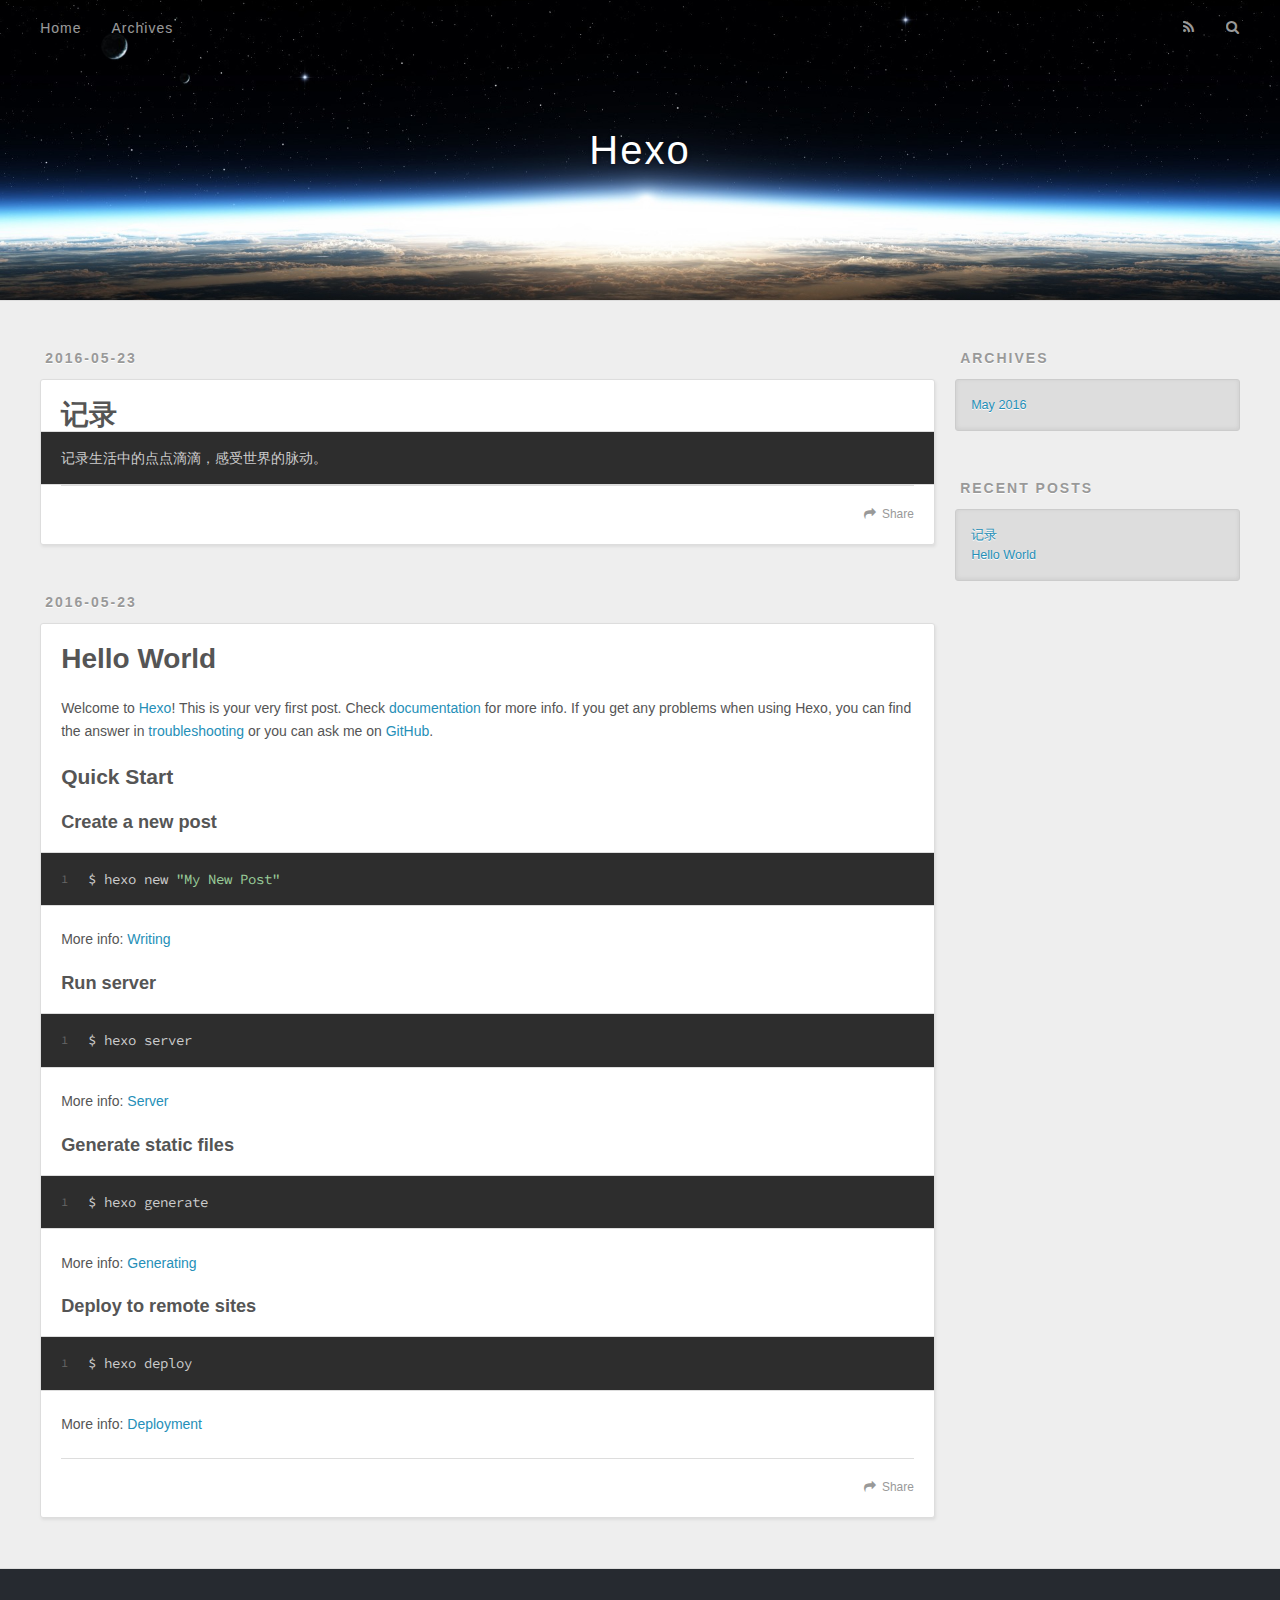
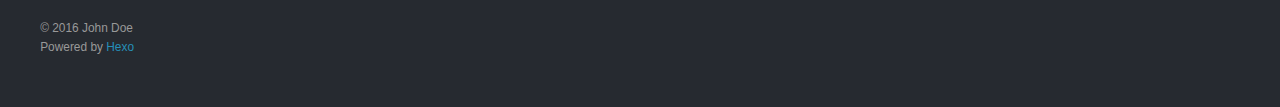
<file: index.html>
<!DOCTYPE html>
<html>
<head>
  <meta charset="utf-8">
  
  <title>Hexo</title>
  <meta name="viewport" content="width=device-width, initial-scale=1, maximum-scale=1">
  <meta name="description">
<meta property="og:type" content="website">
<meta property="og:title" content="Hexo">
<meta property="og:url" content="http://yoursite.com/index.html">
<meta property="og:site_name" content="Hexo">
<meta property="og:description">
<meta name="twitter:card" content="summary">
<meta name="twitter:title" content="Hexo">
<meta name="twitter:description">
  
    <link rel="alternate" href="/atom.xml" title="Hexo" type="application/atom+xml">
  
  
    <link rel="icon" href="/favicon.png">
  
  
    <link href="//fonts.googleapis.com/css?family=Source+Code+Pro" rel="stylesheet" type="text/css">
  
  <link rel="stylesheet" href="/css/style.css">
  

</head>

<body>
  <div id="container">
    <div id="wrap">
      <header id="header">
  <div id="banner"></div>
  <div id="header-outer" class="outer">
    <div id="header-title" class="inner">
      <h1 id="logo-wrap">
        <a href="/" id="logo">Hexo</a>
      </h1>
      
    </div>
    <div id="header-inner" class="inner">
      <nav id="main-nav">
        <a id="main-nav-toggle" class="nav-icon"></a>
        
          <a class="main-nav-link" href="/">Home</a>
        
          <a class="main-nav-link" href="/archives">Archives</a>
        
      </nav>
      <nav id="sub-nav">
        
          <a id="nav-rss-link" class="nav-icon" href="/atom.xml" title="RSS Feed"></a>
        
        <a id="nav-search-btn" class="nav-icon" title="Search"></a>
      </nav>
      <div id="search-form-wrap">
        <form action="//google.com/search" method="get" accept-charset="UTF-8" class="search-form"><input type="search" name="q" results="0" class="search-form-input" placeholder="Search"><button type="submit" class="search-form-submit">&#xF002;</button><input type="hidden" name="sitesearch" value="http://yoursite.com"></form>
      </div>
    </div>
  </div>
</header>
      <div class="outer">
        <section id="main">
  
    <article id="post-记录" class="article article-type-post" itemscope itemprop="blogPost">
  <div class="article-meta">
    <a href="/2016/05/23/记录/" class="article-date">
  <time datetime="2016-05-23T01:24:20.000Z" itemprop="datePublished">2016-05-23</time>
</a>
    
  </div>
  <div class="article-inner">
    
    
      <header class="article-header">
        
  
    <h1 itemprop="name">
      <a class="article-title" href="/2016/05/23/记录/">记录</a>
    </h1>
  

      </header>
    
    <div class="article-entry" itemprop="articleBody">
      
        <pre><code>记录生活中的点点滴滴，感受世界的脉动。
</code></pre>
      
    </div>
    <footer class="article-footer">
      <a data-url="http://yoursite.com/2016/05/23/记录/" data-id="ciojuffbs0000csf6kikl4fdh" class="article-share-link">Share</a>
      
      
    </footer>
  </div>
  
</article>


  
    <article id="post-hello-world" class="article article-type-post" itemscope itemprop="blogPost">
  <div class="article-meta">
    <a href="/2016/05/23/hello-world/" class="article-date">
  <time datetime="2016-05-23T00:25:17.356Z" itemprop="datePublished">2016-05-23</time>
</a>
    
  </div>
  <div class="article-inner">
    
    
      <header class="article-header">
        
  
    <h1 itemprop="name">
      <a class="article-title" href="/2016/05/23/hello-world/">Hello World</a>
    </h1>
  

      </header>
    
    <div class="article-entry" itemprop="articleBody">
      
        <p>Welcome to <a href="https://hexo.io/" target="_blank" rel="external">Hexo</a>! This is your very first post. Check <a href="https://hexo.io/docs/" target="_blank" rel="external">documentation</a> for more info. If you get any problems when using Hexo, you can find the answer in <a href="https://hexo.io/docs/troubleshooting.html" target="_blank" rel="external">troubleshooting</a> or you can ask me on <a href="https://github.com/hexojs/hexo/issues" target="_blank" rel="external">GitHub</a>.</p>
<h2 id="Quick-Start"><a href="#Quick-Start" class="headerlink" title="Quick Start"></a>Quick Start</h2><h3 id="Create-a-new-post"><a href="#Create-a-new-post" class="headerlink" title="Create a new post"></a>Create a new post</h3><figure class="highlight bash"><table><tr><td class="gutter"><pre><span class="line">1</span><br></pre></td><td class="code"><pre><span class="line">$ hexo new <span class="string">"My New Post"</span></span><br></pre></td></tr></table></figure>
<p>More info: <a href="https://hexo.io/docs/writing.html" target="_blank" rel="external">Writing</a></p>
<h3 id="Run-server"><a href="#Run-server" class="headerlink" title="Run server"></a>Run server</h3><figure class="highlight bash"><table><tr><td class="gutter"><pre><span class="line">1</span><br></pre></td><td class="code"><pre><span class="line">$ hexo server</span><br></pre></td></tr></table></figure>
<p>More info: <a href="https://hexo.io/docs/server.html" target="_blank" rel="external">Server</a></p>
<h3 id="Generate-static-files"><a href="#Generate-static-files" class="headerlink" title="Generate static files"></a>Generate static files</h3><figure class="highlight bash"><table><tr><td class="gutter"><pre><span class="line">1</span><br></pre></td><td class="code"><pre><span class="line">$ hexo generate</span><br></pre></td></tr></table></figure>
<p>More info: <a href="https://hexo.io/docs/generating.html" target="_blank" rel="external">Generating</a></p>
<h3 id="Deploy-to-remote-sites"><a href="#Deploy-to-remote-sites" class="headerlink" title="Deploy to remote sites"></a>Deploy to remote sites</h3><figure class="highlight bash"><table><tr><td class="gutter"><pre><span class="line">1</span><br></pre></td><td class="code"><pre><span class="line">$ hexo deploy</span><br></pre></td></tr></table></figure>
<p>More info: <a href="https://hexo.io/docs/deployment.html" target="_blank" rel="external">Deployment</a></p>

      
    </div>
    <footer class="article-footer">
      <a data-url="http://yoursite.com/2016/05/23/hello-world/" data-id="ciojuffcn0001csf6be0r0h2v" class="article-share-link">Share</a>
      
      
    </footer>
  </div>
  
</article>


  

</section>
        
          <aside id="sidebar">
  
    

  
    

  
    
  
    
  <div class="widget-wrap">
    <h3 class="widget-title">Archives</h3>
    <div class="widget">
      <ul class="archive-list"><li class="archive-list-item"><a class="archive-list-link" href="/archives/2016/05/">May 2016</a></li></ul>
    </div>
  </div>


  
    
  <div class="widget-wrap">
    <h3 class="widget-title">Recent Posts</h3>
    <div class="widget">
      <ul>
        
          <li>
            <a href="/2016/05/23/记录/">记录</a>
          </li>
        
          <li>
            <a href="/2016/05/23/hello-world/">Hello World</a>
          </li>
        
      </ul>
    </div>
  </div>

  
</aside>
        
      </div>
      <footer id="footer">
  
  <div class="outer">
    <div id="footer-info" class="inner">
      &copy; 2016 John Doe<br>
      Powered by <a href="http://hexo.io/" target="_blank">Hexo</a>
    </div>
  </div>
</footer>
    </div>
    <nav id="mobile-nav">
  
    <a href="/" class="mobile-nav-link">Home</a>
  
    <a href="/archives" class="mobile-nav-link">Archives</a>
  
</nav>
    

<script src="//ajax.googleapis.com/ajax/libs/jquery/2.0.3/jquery.min.js"></script>


  <link rel="stylesheet" href="/fancybox/jquery.fancybox.css">
  <script src="/fancybox/jquery.fancybox.pack.js"></script>


<script src="/js/script.js"></script>

  </div>
</body>
</html>
</file>
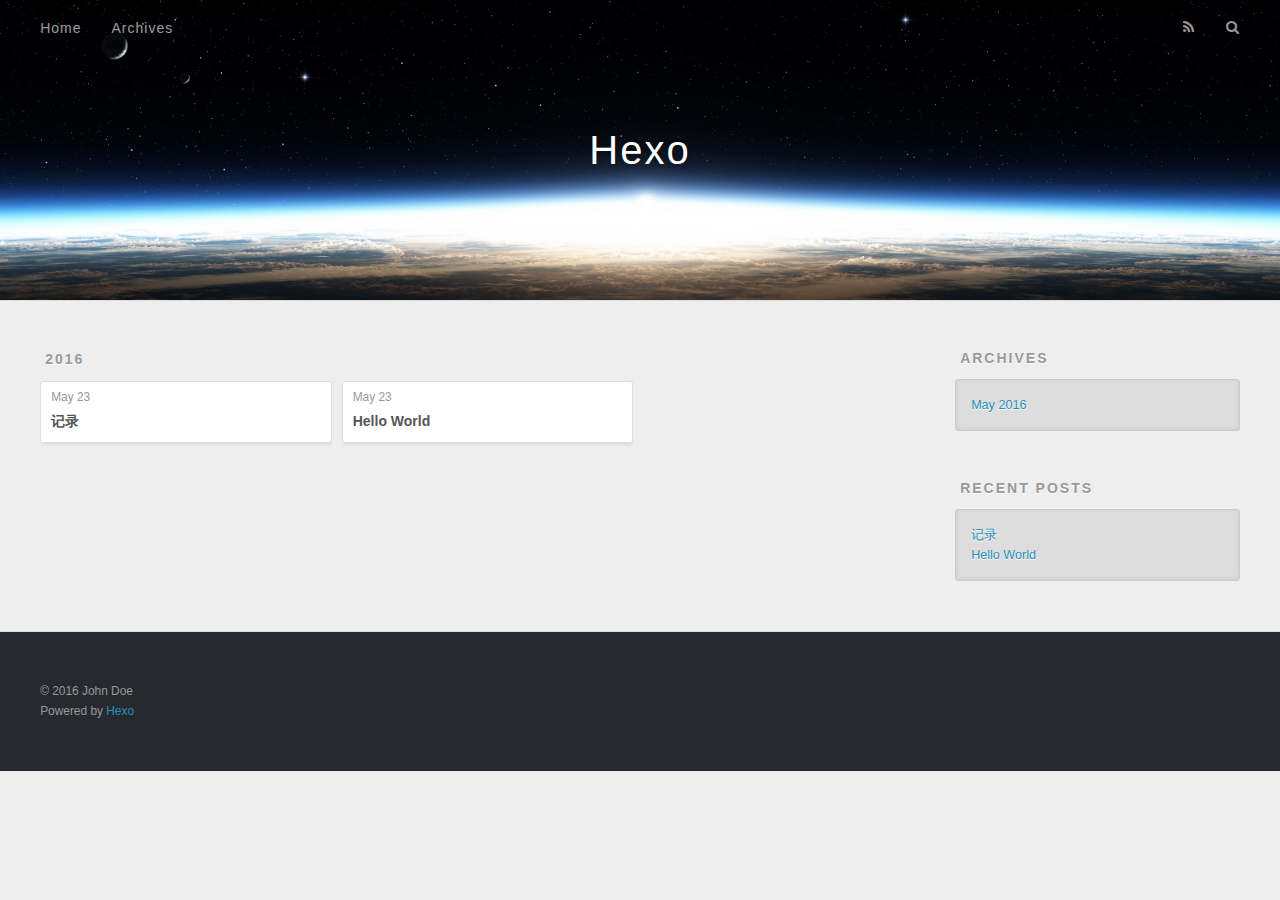
<file: archives/index.html>
<!DOCTYPE html>
<html>
<head>
  <meta charset="utf-8">
  
  <title>Archives | Hexo</title>
  <meta name="viewport" content="width=device-width, initial-scale=1, maximum-scale=1">
  <meta name="description">
<meta property="og:type" content="website">
<meta property="og:title" content="Hexo">
<meta property="og:url" content="http://yoursite.com/archives/index.html">
<meta property="og:site_name" content="Hexo">
<meta property="og:description">
<meta name="twitter:card" content="summary">
<meta name="twitter:title" content="Hexo">
<meta name="twitter:description">
  
    <link rel="alternate" href="/atom.xml" title="Hexo" type="application/atom+xml">
  
  
    <link rel="icon" href="/favicon.png">
  
  
    <link href="//fonts.googleapis.com/css?family=Source+Code+Pro" rel="stylesheet" type="text/css">
  
  <link rel="stylesheet" href="/css/style.css">
  

</head>

<body>
  <div id="container">
    <div id="wrap">
      <header id="header">
  <div id="banner"></div>
  <div id="header-outer" class="outer">
    <div id="header-title" class="inner">
      <h1 id="logo-wrap">
        <a href="/" id="logo">Hexo</a>
      </h1>
      
    </div>
    <div id="header-inner" class="inner">
      <nav id="main-nav">
        <a id="main-nav-toggle" class="nav-icon"></a>
        
          <a class="main-nav-link" href="/">Home</a>
        
          <a class="main-nav-link" href="/archives">Archives</a>
        
      </nav>
      <nav id="sub-nav">
        
          <a id="nav-rss-link" class="nav-icon" href="/atom.xml" title="RSS Feed"></a>
        
        <a id="nav-search-btn" class="nav-icon" title="Search"></a>
      </nav>
      <div id="search-form-wrap">
        <form action="//google.com/search" method="get" accept-charset="UTF-8" class="search-form"><input type="search" name="q" results="0" class="search-form-input" placeholder="Search"><button type="submit" class="search-form-submit">&#xF002;</button><input type="hidden" name="sitesearch" value="http://yoursite.com"></form>
      </div>
    </div>
  </div>
</header>
      <div class="outer">
        <section id="main">
  
  
    
    
      
      
      <section class="archives-wrap">
        <div class="archive-year-wrap">
          <a href="/archives/2016" class="archive-year">2016</a>
        </div>
        <div class="archives">
    
    <article class="archive-article archive-type-post">
  <div class="archive-article-inner">
    <header class="archive-article-header">
      <a href="/2016/05/23/记录/" class="archive-article-date">
  <time datetime="2016-05-23T01:24:20.000Z" itemprop="datePublished">May 23</time>
</a>
      
  
    <h1 itemprop="name">
      <a class="archive-article-title" href="/2016/05/23/记录/">记录</a>
    </h1>
  

    </header>
  </div>
</article>
  
    
    
    <article class="archive-article archive-type-post">
  <div class="archive-article-inner">
    <header class="archive-article-header">
      <a href="/2016/05/23/hello-world/" class="archive-article-date">
  <time datetime="2016-05-23T00:25:17.356Z" itemprop="datePublished">May 23</time>
</a>
      
  
    <h1 itemprop="name">
      <a class="archive-article-title" href="/2016/05/23/hello-world/">Hello World</a>
    </h1>
  

    </header>
  </div>
</article>
  
  
    </div></section>
  

</section>
        
          <aside id="sidebar">
  
    

  
    

  
    
  
    
  <div class="widget-wrap">
    <h3 class="widget-title">Archives</h3>
    <div class="widget">
      <ul class="archive-list"><li class="archive-list-item"><a class="archive-list-link" href="/archives/2016/05/">May 2016</a></li></ul>
    </div>
  </div>


  
    
  <div class="widget-wrap">
    <h3 class="widget-title">Recent Posts</h3>
    <div class="widget">
      <ul>
        
          <li>
            <a href="/2016/05/23/记录/">记录</a>
          </li>
        
          <li>
            <a href="/2016/05/23/hello-world/">Hello World</a>
          </li>
        
      </ul>
    </div>
  </div>

  
</aside>
        
      </div>
      <footer id="footer">
  
  <div class="outer">
    <div id="footer-info" class="inner">
      &copy; 2016 John Doe<br>
      Powered by <a href="http://hexo.io/" target="_blank">Hexo</a>
    </div>
  </div>
</footer>
    </div>
    <nav id="mobile-nav">
  
    <a href="/" class="mobile-nav-link">Home</a>
  
    <a href="/archives" class="mobile-nav-link">Archives</a>
  
</nav>
    

<script src="//ajax.googleapis.com/ajax/libs/jquery/2.0.3/jquery.min.js"></script>


  <link rel="stylesheet" href="/fancybox/jquery.fancybox.css">
  <script src="/fancybox/jquery.fancybox.pack.js"></script>


<script src="/js/script.js"></script>

  </div>
</body>
</html>
</file>
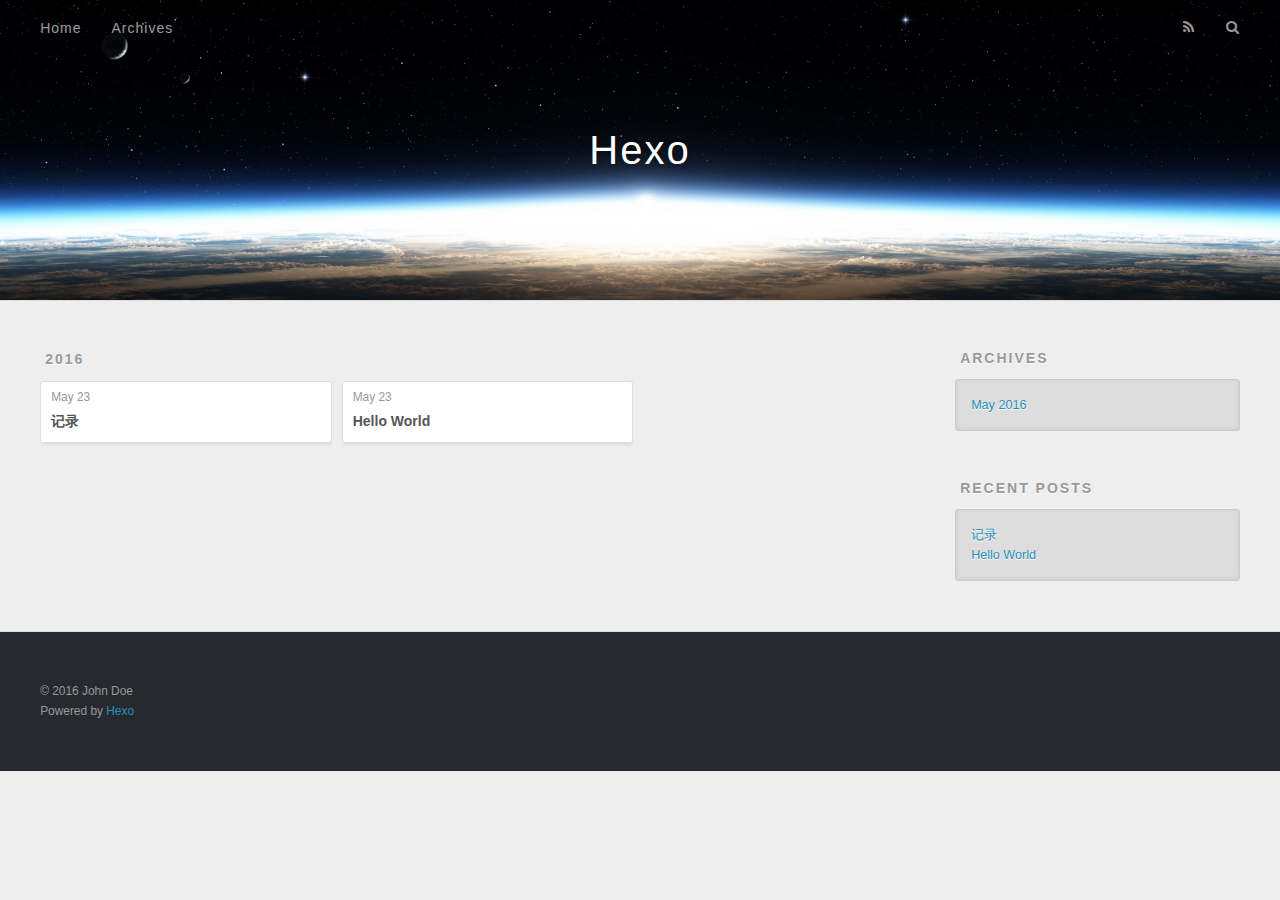
<file: archives/2016/index.html>
<!DOCTYPE html>
<html>
<head>
  <meta charset="utf-8">
  
  <title>Archives: 2016 | Hexo</title>
  <meta name="viewport" content="width=device-width, initial-scale=1, maximum-scale=1">
  <meta name="description">
<meta property="og:type" content="website">
<meta property="og:title" content="Hexo">
<meta property="og:url" content="http://yoursite.com/archives/2016/index.html">
<meta property="og:site_name" content="Hexo">
<meta property="og:description">
<meta name="twitter:card" content="summary">
<meta name="twitter:title" content="Hexo">
<meta name="twitter:description">
  
    <link rel="alternate" href="/atom.xml" title="Hexo" type="application/atom+xml">
  
  
    <link rel="icon" href="/favicon.png">
  
  
    <link href="//fonts.googleapis.com/css?family=Source+Code+Pro" rel="stylesheet" type="text/css">
  
  <link rel="stylesheet" href="/css/style.css">
  

</head>

<body>
  <div id="container">
    <div id="wrap">
      <header id="header">
  <div id="banner"></div>
  <div id="header-outer" class="outer">
    <div id="header-title" class="inner">
      <h1 id="logo-wrap">
        <a href="/" id="logo">Hexo</a>
      </h1>
      
    </div>
    <div id="header-inner" class="inner">
      <nav id="main-nav">
        <a id="main-nav-toggle" class="nav-icon"></a>
        
          <a class="main-nav-link" href="/">Home</a>
        
          <a class="main-nav-link" href="/archives">Archives</a>
        
      </nav>
      <nav id="sub-nav">
        
          <a id="nav-rss-link" class="nav-icon" href="/atom.xml" title="RSS Feed"></a>
        
        <a id="nav-search-btn" class="nav-icon" title="Search"></a>
      </nav>
      <div id="search-form-wrap">
        <form action="//google.com/search" method="get" accept-charset="UTF-8" class="search-form"><input type="search" name="q" results="0" class="search-form-input" placeholder="Search"><button type="submit" class="search-form-submit">&#xF002;</button><input type="hidden" name="sitesearch" value="http://yoursite.com"></form>
      </div>
    </div>
  </div>
</header>
      <div class="outer">
        <section id="main">
  
  
    
    
      
      
      <section class="archives-wrap">
        <div class="archive-year-wrap">
          <a href="/archives/2016" class="archive-year">2016</a>
        </div>
        <div class="archives">
    
    <article class="archive-article archive-type-post">
  <div class="archive-article-inner">
    <header class="archive-article-header">
      <a href="/2016/05/23/记录/" class="archive-article-date">
  <time datetime="2016-05-23T01:24:20.000Z" itemprop="datePublished">May 23</time>
</a>
      
  
    <h1 itemprop="name">
      <a class="archive-article-title" href="/2016/05/23/记录/">记录</a>
    </h1>
  

    </header>
  </div>
</article>
  
    
    
    <article class="archive-article archive-type-post">
  <div class="archive-article-inner">
    <header class="archive-article-header">
      <a href="/2016/05/23/hello-world/" class="archive-article-date">
  <time datetime="2016-05-23T00:25:17.356Z" itemprop="datePublished">May 23</time>
</a>
      
  
    <h1 itemprop="name">
      <a class="archive-article-title" href="/2016/05/23/hello-world/">Hello World</a>
    </h1>
  

    </header>
  </div>
</article>
  
  
    </div></section>
  

</section>
        
          <aside id="sidebar">
  
    

  
    

  
    
  
    
  <div class="widget-wrap">
    <h3 class="widget-title">Archives</h3>
    <div class="widget">
      <ul class="archive-list"><li class="archive-list-item"><a class="archive-list-link" href="/archives/2016/05/">May 2016</a></li></ul>
    </div>
  </div>


  
    
  <div class="widget-wrap">
    <h3 class="widget-title">Recent Posts</h3>
    <div class="widget">
      <ul>
        
          <li>
            <a href="/2016/05/23/记录/">记录</a>
          </li>
        
          <li>
            <a href="/2016/05/23/hello-world/">Hello World</a>
          </li>
        
      </ul>
    </div>
  </div>

  
</aside>
        
      </div>
      <footer id="footer">
  
  <div class="outer">
    <div id="footer-info" class="inner">
      &copy; 2016 John Doe<br>
      Powered by <a href="http://hexo.io/" target="_blank">Hexo</a>
    </div>
  </div>
</footer>
    </div>
    <nav id="mobile-nav">
  
    <a href="/" class="mobile-nav-link">Home</a>
  
    <a href="/archives" class="mobile-nav-link">Archives</a>
  
</nav>
    

<script src="//ajax.googleapis.com/ajax/libs/jquery/2.0.3/jquery.min.js"></script>


  <link rel="stylesheet" href="/fancybox/jquery.fancybox.css">
  <script src="/fancybox/jquery.fancybox.pack.js"></script>


<script src="/js/script.js"></script>

  </div>
</body>
</html>
</file>
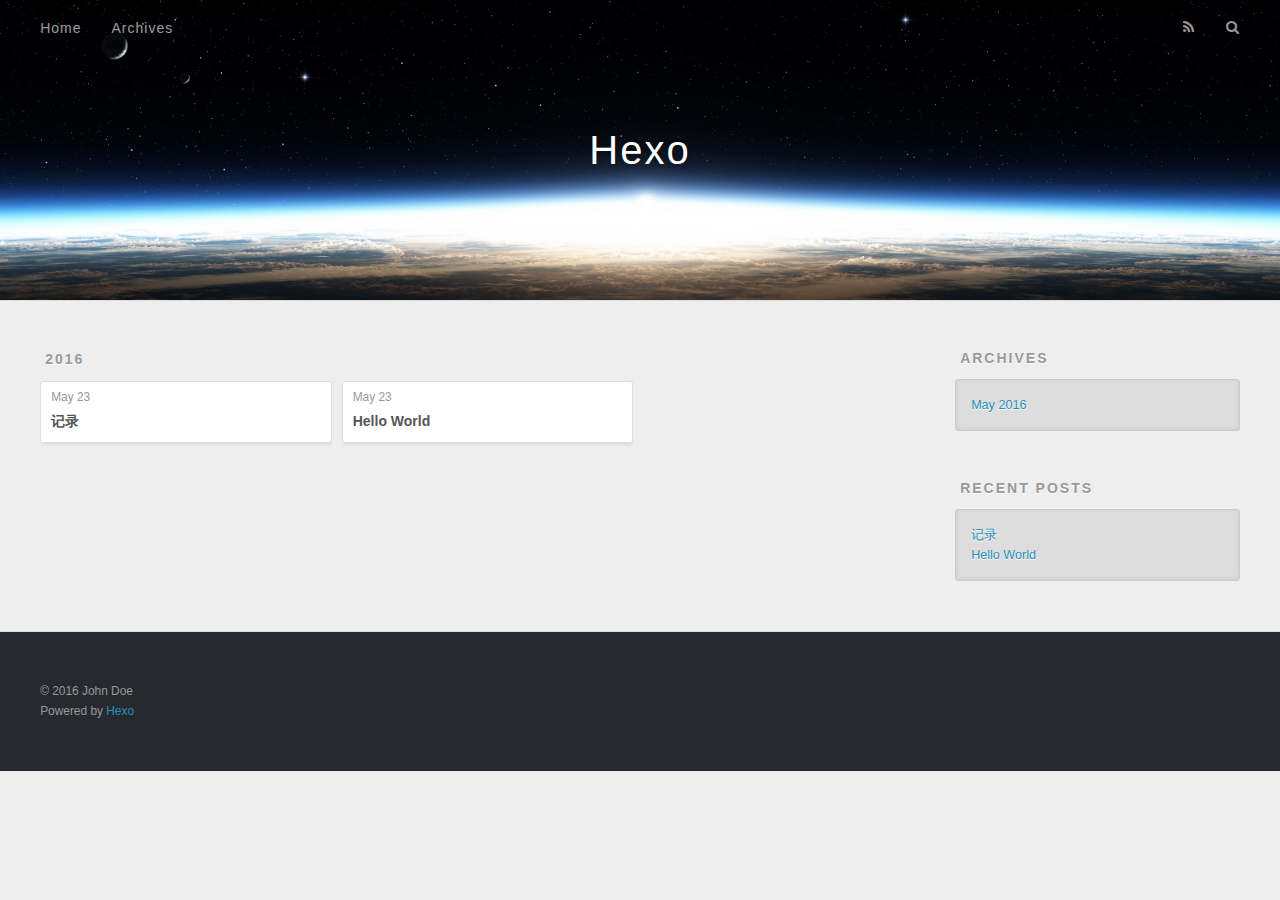
<file: archives/2016/05/index.html>
<!DOCTYPE html>
<html>
<head>
  <meta charset="utf-8">
  
  <title>Archives: 2016/5 | Hexo</title>
  <meta name="viewport" content="width=device-width, initial-scale=1, maximum-scale=1">
  <meta name="description">
<meta property="og:type" content="website">
<meta property="og:title" content="Hexo">
<meta property="og:url" content="http://yoursite.com/archives/2016/05/index.html">
<meta property="og:site_name" content="Hexo">
<meta property="og:description">
<meta name="twitter:card" content="summary">
<meta name="twitter:title" content="Hexo">
<meta name="twitter:description">
  
    <link rel="alternate" href="/atom.xml" title="Hexo" type="application/atom+xml">
  
  
    <link rel="icon" href="/favicon.png">
  
  
    <link href="//fonts.googleapis.com/css?family=Source+Code+Pro" rel="stylesheet" type="text/css">
  
  <link rel="stylesheet" href="/css/style.css">
  

</head>

<body>
  <div id="container">
    <div id="wrap">
      <header id="header">
  <div id="banner"></div>
  <div id="header-outer" class="outer">
    <div id="header-title" class="inner">
      <h1 id="logo-wrap">
        <a href="/" id="logo">Hexo</a>
      </h1>
      
    </div>
    <div id="header-inner" class="inner">
      <nav id="main-nav">
        <a id="main-nav-toggle" class="nav-icon"></a>
        
          <a class="main-nav-link" href="/">Home</a>
        
          <a class="main-nav-link" href="/archives">Archives</a>
        
      </nav>
      <nav id="sub-nav">
        
          <a id="nav-rss-link" class="nav-icon" href="/atom.xml" title="RSS Feed"></a>
        
        <a id="nav-search-btn" class="nav-icon" title="Search"></a>
      </nav>
      <div id="search-form-wrap">
        <form action="//google.com/search" method="get" accept-charset="UTF-8" class="search-form"><input type="search" name="q" results="0" class="search-form-input" placeholder="Search"><button type="submit" class="search-form-submit">&#xF002;</button><input type="hidden" name="sitesearch" value="http://yoursite.com"></form>
      </div>
    </div>
  </div>
</header>
      <div class="outer">
        <section id="main">
  
  
    
    
      
      
      <section class="archives-wrap">
        <div class="archive-year-wrap">
          <a href="/archives/2016" class="archive-year">2016</a>
        </div>
        <div class="archives">
    
    <article class="archive-article archive-type-post">
  <div class="archive-article-inner">
    <header class="archive-article-header">
      <a href="/2016/05/23/记录/" class="archive-article-date">
  <time datetime="2016-05-23T01:24:20.000Z" itemprop="datePublished">May 23</time>
</a>
      
  
    <h1 itemprop="name">
      <a class="archive-article-title" href="/2016/05/23/记录/">记录</a>
    </h1>
  

    </header>
  </div>
</article>
  
    
    
    <article class="archive-article archive-type-post">
  <div class="archive-article-inner">
    <header class="archive-article-header">
      <a href="/2016/05/23/hello-world/" class="archive-article-date">
  <time datetime="2016-05-23T00:25:17.356Z" itemprop="datePublished">May 23</time>
</a>
      
  
    <h1 itemprop="name">
      <a class="archive-article-title" href="/2016/05/23/hello-world/">Hello World</a>
    </h1>
  

    </header>
  </div>
</article>
  
  
    </div></section>
  

</section>
        
          <aside id="sidebar">
  
    

  
    

  
    
  
    
  <div class="widget-wrap">
    <h3 class="widget-title">Archives</h3>
    <div class="widget">
      <ul class="archive-list"><li class="archive-list-item"><a class="archive-list-link" href="/archives/2016/05/">May 2016</a></li></ul>
    </div>
  </div>


  
    
  <div class="widget-wrap">
    <h3 class="widget-title">Recent Posts</h3>
    <div class="widget">
      <ul>
        
          <li>
            <a href="/2016/05/23/记录/">记录</a>
          </li>
        
          <li>
            <a href="/2016/05/23/hello-world/">Hello World</a>
          </li>
        
      </ul>
    </div>
  </div>

  
</aside>
        
      </div>
      <footer id="footer">
  
  <div class="outer">
    <div id="footer-info" class="inner">
      &copy; 2016 John Doe<br>
      Powered by <a href="http://hexo.io/" target="_blank">Hexo</a>
    </div>
  </div>
</footer>
    </div>
    <nav id="mobile-nav">
  
    <a href="/" class="mobile-nav-link">Home</a>
  
    <a href="/archives" class="mobile-nav-link">Archives</a>
  
</nav>
    

<script src="//ajax.googleapis.com/ajax/libs/jquery/2.0.3/jquery.min.js"></script>


  <link rel="stylesheet" href="/fancybox/jquery.fancybox.css">
  <script src="/fancybox/jquery.fancybox.pack.js"></script>


<script src="/js/script.js"></script>

  </div>
</body>
</html>
</file>
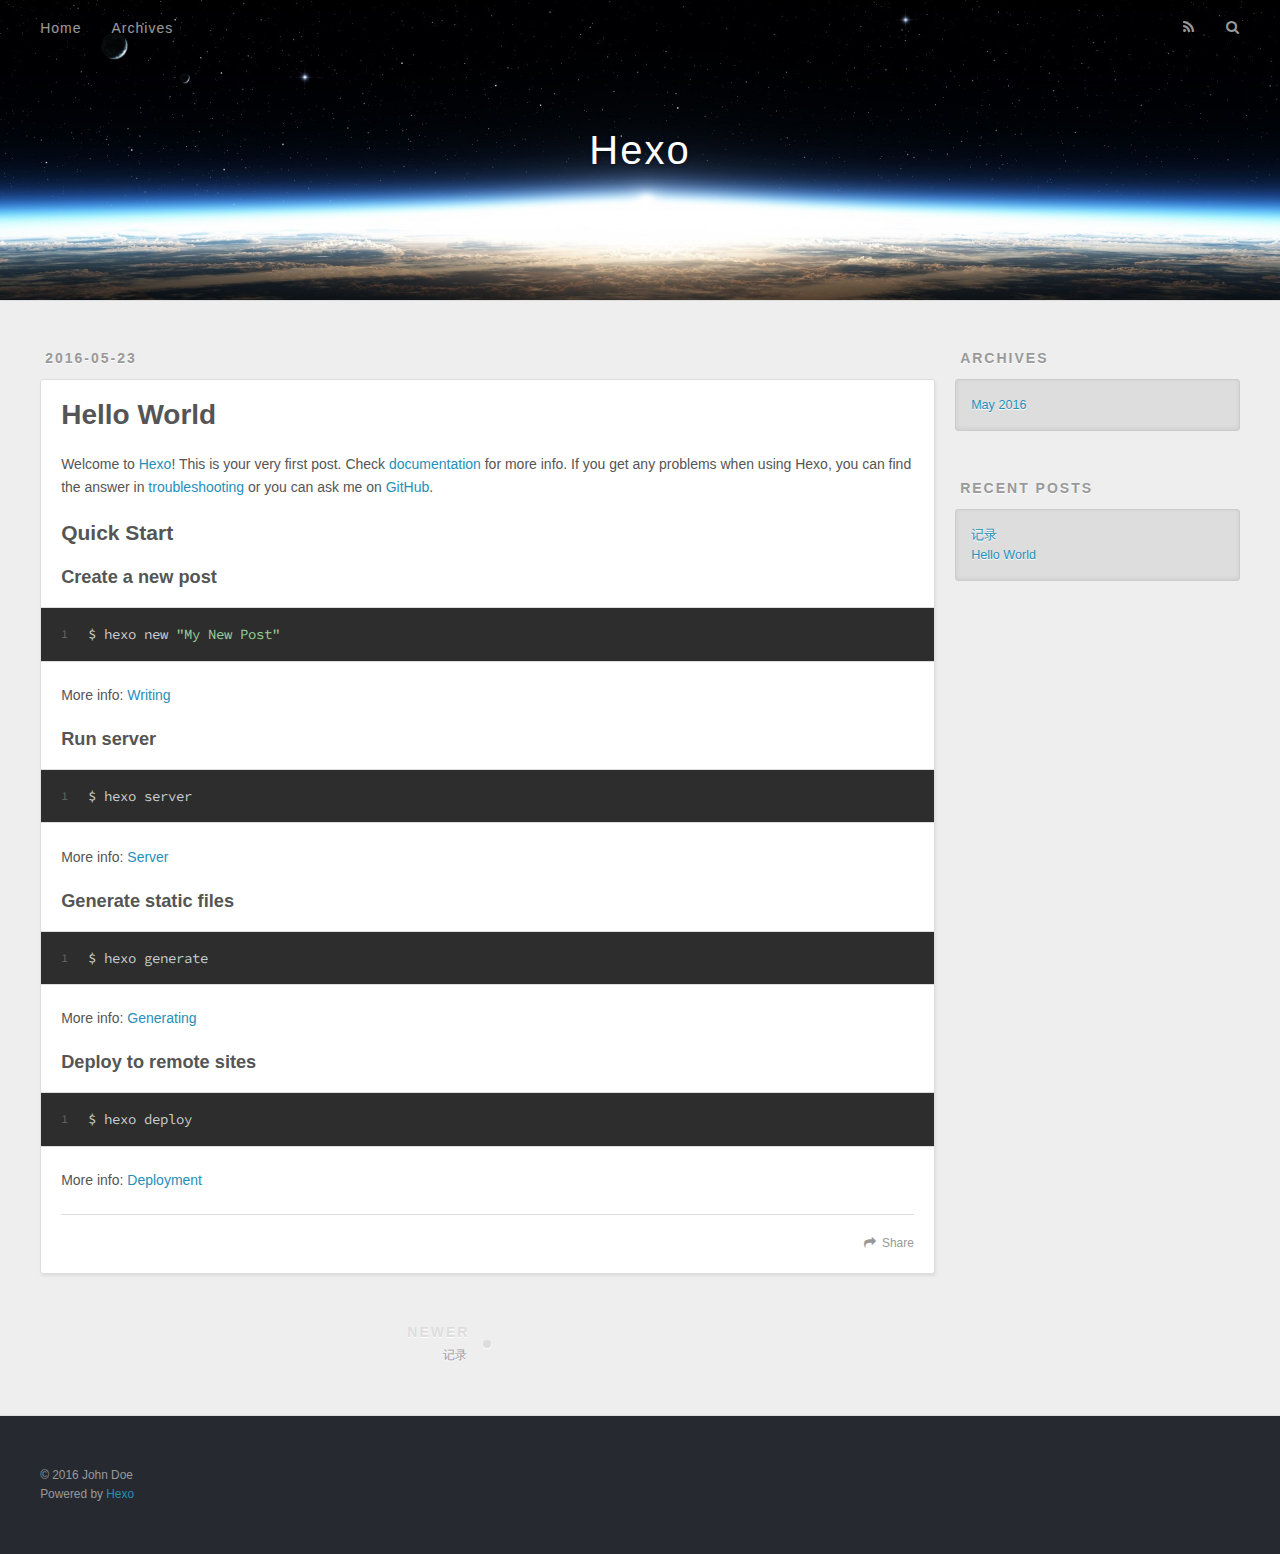
<file: 2016/05/23/hello-world/index.html>
<!DOCTYPE html>
<html>
<head>
  <meta charset="utf-8">
  
  <title>Hello World | Hexo</title>
  <meta name="viewport" content="width=device-width, initial-scale=1, maximum-scale=1">
  <meta name="description" content="Welcome to Hexo! This is your very first post. Check documentation for more info. If you get any problems when using Hexo, you can find the answer in troubleshooting or you can ask me on GitHub.
Quick">
<meta property="og:type" content="article">
<meta property="og:title" content="Hello World">
<meta property="og:url" content="http://yoursite.com/2016/05/23/hello-world/index.html">
<meta property="og:site_name" content="Hexo">
<meta property="og:description" content="Welcome to Hexo! This is your very first post. Check documentation for more info. If you get any problems when using Hexo, you can find the answer in troubleshooting or you can ask me on GitHub.
Quick">
<meta property="og:updated_time" content="2016-05-23T10:00:08.265Z">
<meta name="twitter:card" content="summary">
<meta name="twitter:title" content="Hello World">
<meta name="twitter:description" content="Welcome to Hexo! This is your very first post. Check documentation for more info. If you get any problems when using Hexo, you can find the answer in troubleshooting or you can ask me on GitHub.
Quick">
  
    <link rel="alternate" href="/atom.xml" title="Hexo" type="application/atom+xml">
  
  
    <link rel="icon" href="/favicon.png">
  
  
    <link href="//fonts.googleapis.com/css?family=Source+Code+Pro" rel="stylesheet" type="text/css">
  
  <link rel="stylesheet" href="/css/style.css">
  

</head>

<body>
  <div id="container">
    <div id="wrap">
      <header id="header">
  <div id="banner"></div>
  <div id="header-outer" class="outer">
    <div id="header-title" class="inner">
      <h1 id="logo-wrap">
        <a href="/" id="logo">Hexo</a>
      </h1>
      
    </div>
    <div id="header-inner" class="inner">
      <nav id="main-nav">
        <a id="main-nav-toggle" class="nav-icon"></a>
        
          <a class="main-nav-link" href="/">Home</a>
        
          <a class="main-nav-link" href="/archives">Archives</a>
        
      </nav>
      <nav id="sub-nav">
        
          <a id="nav-rss-link" class="nav-icon" href="/atom.xml" title="RSS Feed"></a>
        
        <a id="nav-search-btn" class="nav-icon" title="Search"></a>
      </nav>
      <div id="search-form-wrap">
        <form action="//google.com/search" method="get" accept-charset="UTF-8" class="search-form"><input type="search" name="q" results="0" class="search-form-input" placeholder="Search"><button type="submit" class="search-form-submit">&#xF002;</button><input type="hidden" name="sitesearch" value="http://yoursite.com"></form>
      </div>
    </div>
  </div>
</header>
      <div class="outer">
        <section id="main"><article id="post-hello-world" class="article article-type-post" itemscope itemprop="blogPost">
  <div class="article-meta">
    <a href="/2016/05/23/hello-world/" class="article-date">
  <time datetime="2016-05-23T00:25:17.356Z" itemprop="datePublished">2016-05-23</time>
</a>
    
  </div>
  <div class="article-inner">
    
    
      <header class="article-header">
        
  
    <h1 class="article-title" itemprop="name">
      Hello World
    </h1>
  

      </header>
    
    <div class="article-entry" itemprop="articleBody">
      
        <p>Welcome to <a href="https://hexo.io/" target="_blank" rel="external">Hexo</a>! This is your very first post. Check <a href="https://hexo.io/docs/" target="_blank" rel="external">documentation</a> for more info. If you get any problems when using Hexo, you can find the answer in <a href="https://hexo.io/docs/troubleshooting.html" target="_blank" rel="external">troubleshooting</a> or you can ask me on <a href="https://github.com/hexojs/hexo/issues" target="_blank" rel="external">GitHub</a>.</p>
<h2 id="Quick-Start"><a href="#Quick-Start" class="headerlink" title="Quick Start"></a>Quick Start</h2><h3 id="Create-a-new-post"><a href="#Create-a-new-post" class="headerlink" title="Create a new post"></a>Create a new post</h3><figure class="highlight bash"><table><tr><td class="gutter"><pre><span class="line">1</span><br></pre></td><td class="code"><pre><span class="line">$ hexo new <span class="string">"My New Post"</span></span><br></pre></td></tr></table></figure>
<p>More info: <a href="https://hexo.io/docs/writing.html" target="_blank" rel="external">Writing</a></p>
<h3 id="Run-server"><a href="#Run-server" class="headerlink" title="Run server"></a>Run server</h3><figure class="highlight bash"><table><tr><td class="gutter"><pre><span class="line">1</span><br></pre></td><td class="code"><pre><span class="line">$ hexo server</span><br></pre></td></tr></table></figure>
<p>More info: <a href="https://hexo.io/docs/server.html" target="_blank" rel="external">Server</a></p>
<h3 id="Generate-static-files"><a href="#Generate-static-files" class="headerlink" title="Generate static files"></a>Generate static files</h3><figure class="highlight bash"><table><tr><td class="gutter"><pre><span class="line">1</span><br></pre></td><td class="code"><pre><span class="line">$ hexo generate</span><br></pre></td></tr></table></figure>
<p>More info: <a href="https://hexo.io/docs/generating.html" target="_blank" rel="external">Generating</a></p>
<h3 id="Deploy-to-remote-sites"><a href="#Deploy-to-remote-sites" class="headerlink" title="Deploy to remote sites"></a>Deploy to remote sites</h3><figure class="highlight bash"><table><tr><td class="gutter"><pre><span class="line">1</span><br></pre></td><td class="code"><pre><span class="line">$ hexo deploy</span><br></pre></td></tr></table></figure>
<p>More info: <a href="https://hexo.io/docs/deployment.html" target="_blank" rel="external">Deployment</a></p>

      
    </div>
    <footer class="article-footer">
      <a data-url="http://yoursite.com/2016/05/23/hello-world/" data-id="ciojuffcn0001csf6be0r0h2v" class="article-share-link">Share</a>
      
      
    </footer>
  </div>
  
    
<nav id="article-nav">
  
    <a href="/2016/05/23/记录/" id="article-nav-newer" class="article-nav-link-wrap">
      <strong class="article-nav-caption">Newer</strong>
      <div class="article-nav-title">
        
          记录
        
      </div>
    </a>
  
  
</nav>

  
</article>

</section>
        
          <aside id="sidebar">
  
    

  
    

  
    
  
    
  <div class="widget-wrap">
    <h3 class="widget-title">Archives</h3>
    <div class="widget">
      <ul class="archive-list"><li class="archive-list-item"><a class="archive-list-link" href="/archives/2016/05/">May 2016</a></li></ul>
    </div>
  </div>


  
    
  <div class="widget-wrap">
    <h3 class="widget-title">Recent Posts</h3>
    <div class="widget">
      <ul>
        
          <li>
            <a href="/2016/05/23/记录/">记录</a>
          </li>
        
          <li>
            <a href="/2016/05/23/hello-world/">Hello World</a>
          </li>
        
      </ul>
    </div>
  </div>

  
</aside>
        
      </div>
      <footer id="footer">
  
  <div class="outer">
    <div id="footer-info" class="inner">
      &copy; 2016 John Doe<br>
      Powered by <a href="http://hexo.io/" target="_blank">Hexo</a>
    </div>
  </div>
</footer>
    </div>
    <nav id="mobile-nav">
  
    <a href="/" class="mobile-nav-link">Home</a>
  
    <a href="/archives" class="mobile-nav-link">Archives</a>
  
</nav>
    

<script src="//ajax.googleapis.com/ajax/libs/jquery/2.0.3/jquery.min.js"></script>


  <link rel="stylesheet" href="/fancybox/jquery.fancybox.css">
  <script src="/fancybox/jquery.fancybox.pack.js"></script>


<script src="/js/script.js"></script>

  </div>
</body>
</html>
</file>
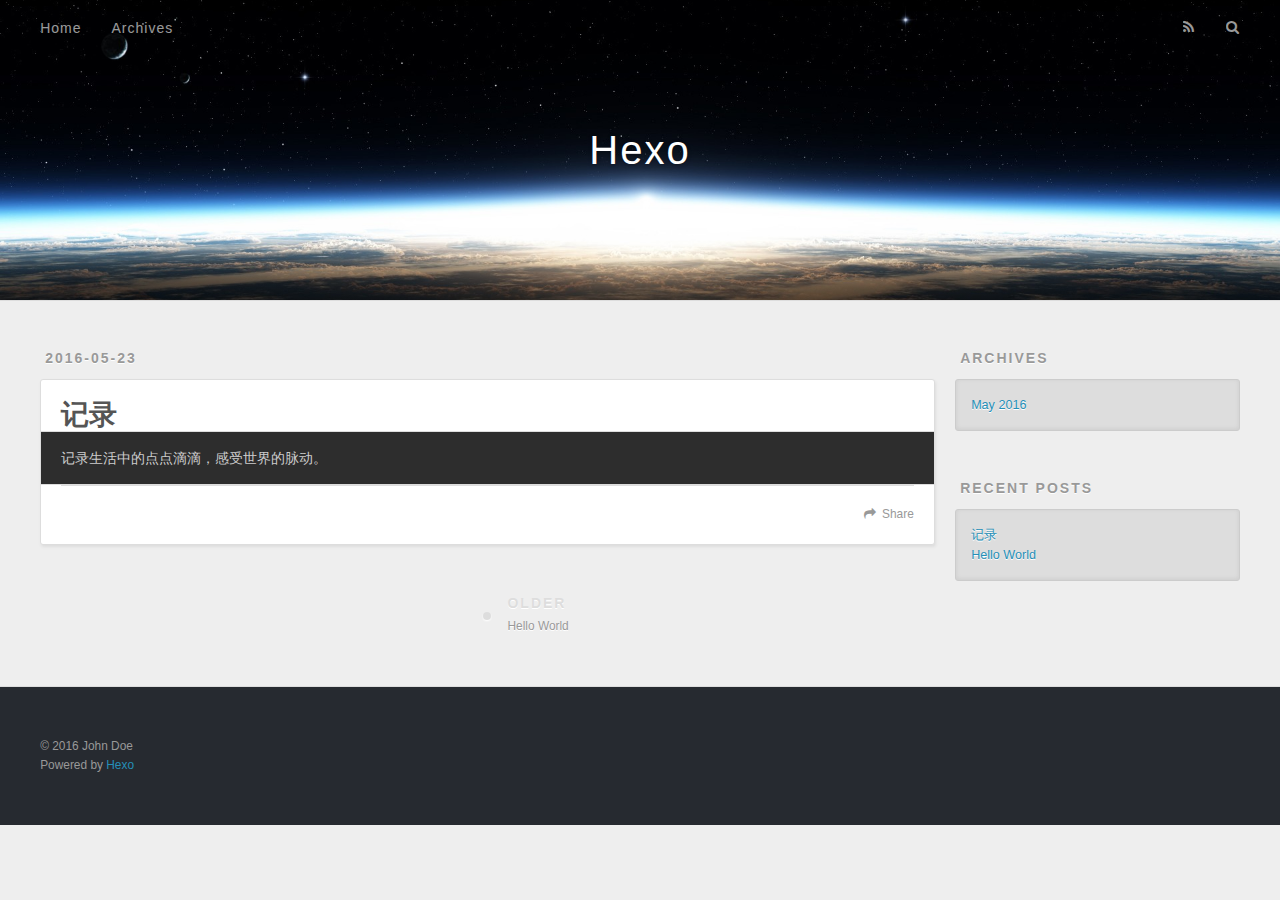
<file: 2016/05/23/记录/index.html>
<!DOCTYPE html>
<html>
<head>
  <meta charset="utf-8">
  
  <title>记录 | Hexo</title>
  <meta name="viewport" content="width=device-width, initial-scale=1, maximum-scale=1">
  <meta name="description" content="记录生活中的点点滴滴，感受世界的脉动。">
<meta property="og:type" content="article">
<meta property="og:title" content="记录">
<meta property="og:url" content="http://yoursite.com/2016/05/23/记录/index.html">
<meta property="og:site_name" content="Hexo">
<meta property="og:description" content="记录生活中的点点滴滴，感受世界的脉动。">
<meta property="og:updated_time" content="2016-05-23T04:14:44.603Z">
<meta name="twitter:card" content="summary">
<meta name="twitter:title" content="记录">
<meta name="twitter:description" content="记录生活中的点点滴滴，感受世界的脉动。">
  
    <link rel="alternate" href="/atom.xml" title="Hexo" type="application/atom+xml">
  
  
    <link rel="icon" href="/favicon.png">
  
  
    <link href="//fonts.googleapis.com/css?family=Source+Code+Pro" rel="stylesheet" type="text/css">
  
  <link rel="stylesheet" href="/css/style.css">
  

</head>

<body>
  <div id="container">
    <div id="wrap">
      <header id="header">
  <div id="banner"></div>
  <div id="header-outer" class="outer">
    <div id="header-title" class="inner">
      <h1 id="logo-wrap">
        <a href="/" id="logo">Hexo</a>
      </h1>
      
    </div>
    <div id="header-inner" class="inner">
      <nav id="main-nav">
        <a id="main-nav-toggle" class="nav-icon"></a>
        
          <a class="main-nav-link" href="/">Home</a>
        
          <a class="main-nav-link" href="/archives">Archives</a>
        
      </nav>
      <nav id="sub-nav">
        
          <a id="nav-rss-link" class="nav-icon" href="/atom.xml" title="RSS Feed"></a>
        
        <a id="nav-search-btn" class="nav-icon" title="Search"></a>
      </nav>
      <div id="search-form-wrap">
        <form action="//google.com/search" method="get" accept-charset="UTF-8" class="search-form"><input type="search" name="q" results="0" class="search-form-input" placeholder="Search"><button type="submit" class="search-form-submit">&#xF002;</button><input type="hidden" name="sitesearch" value="http://yoursite.com"></form>
      </div>
    </div>
  </div>
</header>
      <div class="outer">
        <section id="main"><article id="post-记录" class="article article-type-post" itemscope itemprop="blogPost">
  <div class="article-meta">
    <a href="/2016/05/23/记录/" class="article-date">
  <time datetime="2016-05-23T01:24:20.000Z" itemprop="datePublished">2016-05-23</time>
</a>
    
  </div>
  <div class="article-inner">
    
    
      <header class="article-header">
        
  
    <h1 class="article-title" itemprop="name">
      记录
    </h1>
  

      </header>
    
    <div class="article-entry" itemprop="articleBody">
      
        <pre><code>记录生活中的点点滴滴，感受世界的脉动。
</code></pre>
      
    </div>
    <footer class="article-footer">
      <a data-url="http://yoursite.com/2016/05/23/记录/" data-id="ciojuffbs0000csf6kikl4fdh" class="article-share-link">Share</a>
      
      
    </footer>
  </div>
  
    
<nav id="article-nav">
  
  
    <a href="/2016/05/23/hello-world/" id="article-nav-older" class="article-nav-link-wrap">
      <strong class="article-nav-caption">Older</strong>
      <div class="article-nav-title">Hello World</div>
    </a>
  
</nav>

  
</article>

</section>
        
          <aside id="sidebar">
  
    

  
    

  
    
  
    
  <div class="widget-wrap">
    <h3 class="widget-title">Archives</h3>
    <div class="widget">
      <ul class="archive-list"><li class="archive-list-item"><a class="archive-list-link" href="/archives/2016/05/">May 2016</a></li></ul>
    </div>
  </div>


  
    
  <div class="widget-wrap">
    <h3 class="widget-title">Recent Posts</h3>
    <div class="widget">
      <ul>
        
          <li>
            <a href="/2016/05/23/记录/">记录</a>
          </li>
        
          <li>
            <a href="/2016/05/23/hello-world/">Hello World</a>
          </li>
        
      </ul>
    </div>
  </div>

  
</aside>
        
      </div>
      <footer id="footer">
  
  <div class="outer">
    <div id="footer-info" class="inner">
      &copy; 2016 John Doe<br>
      Powered by <a href="http://hexo.io/" target="_blank">Hexo</a>
    </div>
  </div>
</footer>
    </div>
    <nav id="mobile-nav">
  
    <a href="/" class="mobile-nav-link">Home</a>
  
    <a href="/archives" class="mobile-nav-link">Archives</a>
  
</nav>
    

<script src="//ajax.googleapis.com/ajax/libs/jquery/2.0.3/jquery.min.js"></script>


  <link rel="stylesheet" href="/fancybox/jquery.fancybox.css">
  <script src="/fancybox/jquery.fancybox.pack.js"></script>


<script src="/js/script.js"></script>

  </div>
</body>
</html>
</file>
<file: css/style.css>
body {
  width: 100%;
}
body:before,
body:after {
  content: "";
  display: table;
}
body:after {
  clear: both;
}
html,
body,
div,
span,
applet,
object,
iframe,
h1,
h2,
h3,
h4,
h5,
h6,
p,
blockquote,
pre,
a,
abbr,
acronym,
address,
big,
cite,
code,
del,
dfn,
em,
img,
ins,
kbd,
q,
s,
samp,
small,
strike,
strong,
sub,
sup,
tt,
var,
dl,
dt,
dd,
ol,
ul,
li,
fieldset,
form,
label,
legend,
table,
caption,
tbody,
tfoot,
thead,
tr,
th,
td {
  margin: 0;
  padding: 0;
  border: 0;
  outline: 0;
  font-weight: inherit;
  font-style: inherit;
  font-family: inherit;
  font-size: 100%;
  vertical-align: baseline;
}
body {
  line-height: 1;
  color: #000;
  background: #fff;
}
ol,
ul {
  list-style: none;
}
table {
  border-collapse: separate;
  border-spacing: 0;
  vertical-align: middle;
}
caption,
th,
td {
  text-align: left;
  font-weight: normal;
  vertical-align: middle;
}
a img {
  border: none;
}
input,
button {
  margin: 0;
  padding: 0;
}
input::-moz-focus-inner,
button::-moz-focus-inner {
  border: 0;
  padding: 0;
}
@font-face {
  font-family: FontAwesome;
  font-style: normal;
  font-weight: normal;
  src: url("fonts/fontawesome-webfont.eot?v=#4.0.3");
  src: url("fonts/fontawesome-webfont.eot?#iefix&v=#4.0.3") format("embedded-opentype"), url("fonts/fontawesome-webfont.woff?v=#4.0.3") format("woff"), url("fonts/fontawesome-webfont.ttf?v=#4.0.3") format("truetype"), url("fonts/fontawesome-webfont.svg#fontawesomeregular?v=#4.0.3") format("svg");
}
html,
body,
#container {
  height: 100%;
}
body {
  background: #eee;
  font: 14px "Helvetica Neue", Helvetica, Arial, sans-serif;
  -webkit-text-size-adjust: 100%;
}
.outer {
  max-width: 1220px;
  margin: 0 auto;
  padding: 0 20px;
}
.outer:before,
.outer:after {
  content: "";
  display: table;
}
.outer:after {
  clear: both;
}
.inner {
  display: inline;
  float: left;
  width: 98.33333333333333%;
  margin: 0 0.833333333333333%;
}
.left,
.alignleft {
  float: left;
}
.right,
.alignright {
  float: right;
}
.clear {
  clear: both;
}
#container {
  position: relative;
}
.mobile-nav-on {
  overflow: hidden;
}
#wrap {
  height: 100%;
  width: 100%;
  position: absolute;
  top: 0;
  left: 0;
  -webkit-transition: 0.2s ease-out;
  -moz-transition: 0.2s ease-out;
  -ms-transition: 0.2s ease-out;
  transition: 0.2s ease-out;
  z-index: 1;
  background: #eee;
}
.mobile-nav-on #wrap {
  left: 280px;
}
@media screen and (min-width: 768px) {
  #main {
    display: inline;
    float: left;
    width: 73.33333333333333%;
    margin: 0 0.833333333333333%;
  }
}
.article-date,
.article-category-link,
.archive-year,
.widget-title {
  text-decoration: none;
  text-transform: uppercase;
  letter-spacing: 2px;
  color: #999;
  margin-bottom: 1em;
  margin-left: 5px;
  line-height: 1em;
  text-shadow: 0 1px #fff;
  font-weight: bold;
}
.article-inner,
.archive-article-inner {
  background: #fff;
  -webkit-box-shadow: 1px 2px 3px #ddd;
  box-shadow: 1px 2px 3px #ddd;
  border: 1px solid #ddd;
  -webkit-border-radius: 3px;
  border-radius: 3px;
}
.article-entry h1,
.widget h1 {
  font-size: 2em;
}
.article-entry h2,
.widget h2 {
  font-size: 1.5em;
}
.article-entry h3,
.widget h3 {
  font-size: 1.3em;
}
.article-entry h4,
.widget h4 {
  font-size: 1.2em;
}
.article-entry h5,
.widget h5 {
  font-size: 1em;
}
.article-entry h6,
.widget h6 {
  font-size: 1em;
  color: #999;
}
.article-entry hr,
.widget hr {
  border: 1px dashed #ddd;
}
.article-entry strong,
.widget strong {
  font-weight: bold;
}
.article-entry em,
.widget em,
.article-entry cite,
.widget cite {
  font-style: italic;
}
.article-entry sup,
.widget sup,
.article-entry sub,
.widget sub {
  font-size: 0.75em;
  line-height: 0;
  position: relative;
  vertical-align: baseline;
}
.article-entry sup,
.widget sup {
  top: -0.5em;
}
.article-entry sub,
.widget sub {
  bottom: -0.2em;
}
.article-entry small,
.widget small {
  font-size: 0.85em;
}
.article-entry acronym,
.widget acronym,
.article-entry abbr,
.widget abbr {
  border-bottom: 1px dotted;
}
.article-entry ul,
.widget ul,
.article-entry ol,
.widget ol,
.article-entry dl,
.widget dl {
  margin: 0 20px;
  line-height: 1.6em;
}
.article-entry ul ul,
.widget ul ul,
.article-entry ol ul,
.widget ol ul,
.article-entry ul ol,
.widget ul ol,
.article-entry ol ol,
.widget ol ol {
  margin-top: 0;
  margin-bottom: 0;
}
.article-entry ul,
.widget ul {
  list-style: disc;
}
.article-entry ol,
.widget ol {
  list-style: decimal;
}
.article-entry dt,
.widget dt {
  font-weight: bold;
}
#header {
  height: 300px;
  position: relative;
  border-bottom: 1px solid #ddd;
}
#header:before,
#header:after {
  content: "";
  position: absolute;
  left: 0;
  right: 0;
  height: 40px;
}
#header:before {
  top: 0;
  background: -webkit-linear-gradient(rgba(0,0,0,0.2), transparent);
  background: -moz-linear-gradient(rgba(0,0,0,0.2), transparent);
  background: -ms-linear-gradient(rgba(0,0,0,0.2), transparent);
  background: linear-gradient(rgba(0,0,0,0.2), transparent);
}
#header:after {
  bottom: 0;
  background: -webkit-linear-gradient(transparent, rgba(0,0,0,0.2));
  background: -moz-linear-gradient(transparent, rgba(0,0,0,0.2));
  background: -ms-linear-gradient(transparent, rgba(0,0,0,0.2));
  background: linear-gradient(transparent, rgba(0,0,0,0.2));
}
#header-outer {
  height: 100%;
  position: relative;
}
#header-inner {
  position: relative;
  overflow: hidden;
}
#banner {
  position: absolute;
  top: 0;
  left: 0;
  width: 100%;
  height: 100%;
  background: url("images/banner.jpg") center #000;
  -webkit-background-size: cover;
  -moz-background-size: cover;
  background-size: cover;
  z-index: -1;
}
#header-title {
  text-align: center;
  height: 40px;
  position: absolute;
  top: 50%;
  left: 0;
  margin-top: -20px;
}
#logo,
#subtitle {
  text-decoration: none;
  color: #fff;
  font-weight: 300;
  text-shadow: 0 1px 4px rgba(0,0,0,0.3);
}
#logo {
  font-size: 40px;
  line-height: 40px;
  letter-spacing: 2px;
}
#subtitle {
  font-size: 16px;
  line-height: 16px;
  letter-spacing: 1px;
}
#subtitle-wrap {
  margin-top: 16px;
}
#main-nav {
  float: left;
  margin-left: -15px;
}
.nav-icon,
.main-nav-link {
  float: left;
  color: #fff;
  opacity: 0.6;
  text-decoration: none;
  text-shadow: 0 1px rgba(0,0,0,0.2);
  -webkit-transition: opacity 0.2s;
  -moz-transition: opacity 0.2s;
  -ms-transition: opacity 0.2s;
  transition: opacity 0.2s;
  display: block;
  padding: 20px 15px;
}
.nav-icon:hover,
.main-nav-link:hover {
  opacity: 1;
}
.nav-icon {
  font-family: FontAwesome;
  text-align: center;
  font-size: 14px;
  width: 14px;
  height: 14px;
  padding: 20px 15px;
  position: relative;
  cursor: pointer;
}
.main-nav-link {
  font-weight: 300;
  letter-spacing: 1px;
}
@media screen and (max-width: 479px) {
  .main-nav-link {
    display: none;
  }
}
#main-nav-toggle {
  display: none;
}
#main-nav-toggle:before {
  content: "\f0c9";
}
@media screen and (max-width: 479px) {
  #main-nav-toggle {
    display: block;
  }
}
#sub-nav {
  float: right;
  margin-right: -15px;
}
#nav-rss-link:before {
  content: "\f09e";
}
#nav-search-btn:before {
  content: "\f002";
}
#search-form-wrap {
  position: absolute;
  top: 15px;
  width: 150px;
  height: 30px;
  right: -150px;
  opacity: 0;
  -webkit-transition: 0.2s ease-out;
  -moz-transition: 0.2s ease-out;
  -ms-transition: 0.2s ease-out;
  transition: 0.2s ease-out;
}
#search-form-wrap.on {
  opacity: 1;
  right: 0;
}
@media screen and (max-width: 479px) {
  #search-form-wrap {
    width: 100%;
    right: -100%;
  }
}
.search-form {
  position: absolute;
  top: 0;
  left: 0;
  right: 0;
  background: #fff;
  padding: 5px 15px;
  -webkit-border-radius: 15px;
  border-radius: 15px;
  -webkit-box-shadow: 0 0 10px rgba(0,0,0,0.3);
  box-shadow: 0 0 10px rgba(0,0,0,0.3);
}
.search-form-input {
  border: none;
  background: none;
  color: #555;
  width: 100%;
  font: 13px "Helvetica Neue", Helvetica, Arial, sans-serif;
  outline: none;
}
.search-form-input::-webkit-search-results-decoration,
.search-form-input::-webkit-search-cancel-button {
  -webkit-appearance: none;
}
.search-form-submit {
  position: absolute;
  top: 50%;
  right: 10px;
  margin-top: -7px;
  font: 13px FontAwesome;
  border: none;
  background: none;
  color: #bbb;
  cursor: pointer;
}
.search-form-submit:hover,
.search-form-submit:focus {
  color: #777;
}
.article {
  margin: 50px 0;
}
.article-inner {
  overflow: hidden;
}
.article-meta:before,
.article-meta:after {
  content: "";
  display: table;
}
.article-meta:after {
  clear: both;
}
.article-date {
  float: left;
}
.article-category {
  float: left;
  line-height: 1em;
  color: #ccc;
  text-shadow: 0 1px #fff;
  margin-left: 8px;
}
.article-category:before {
  content: "\2022";
}
.article-category-link {
  margin: 0 12px 1em;
}
.article-header {
  padding: 20px 20px 0;
}
.article-title {
  text-decoration: none;
  font-size: 2em;
  font-weight: bold;
  color: #555;
  line-height: 1.1em;
  -webkit-transition: color 0.2s;
  -moz-transition: color 0.2s;
  -ms-transition: color 0.2s;
  transition: color 0.2s;
}
a.article-title:hover {
  color: #258fb8;
}
.article-entry {
  color: #555;
  padding: 0 20px;
}
.article-entry:before,
.article-entry:after {
  content: "";
  display: table;
}
.article-entry:after {
  clear: both;
}
.article-entry p,
.article-entry table {
  line-height: 1.6em;
  margin: 1.6em 0;
}
.article-entry h1,
.article-entry h2,
.article-entry h3,
.article-entry h4,
.article-entry h5,
.article-entry h6 {
  font-weight: bold;
}
.article-entry h1,
.article-entry h2,
.article-entry h3,
.article-entry h4,
.article-entry h5,
.article-entry h6 {
  line-height: 1.1em;
  margin: 1.1em 0;
}
.article-entry a {
  color: #258fb8;
  text-decoration: none;
}
.article-entry a:hover {
  text-decoration: underline;
}
.article-entry ul,
.article-entry ol,
.article-entry dl {
  margin-top: 1.6em;
  margin-bottom: 1.6em;
}
.article-entry img,
.article-entry video {
  max-width: 100%;
  height: auto;
  display: block;
  margin: auto;
}
.article-entry iframe {
  border: none;
}
.article-entry table {
  width: 100%;
  border-collapse: collapse;
  border-spacing: 0;
}
.article-entry th {
  font-weight: bold;
  border-bottom: 3px solid #ddd;
  padding-bottom: 0.5em;
}
.article-entry td {
  border-bottom: 1px solid #ddd;
  padding: 10px 0;
}
.article-entry blockquote {
  font-family: Georgia, "Times New Roman", serif;
  font-size: 1.4em;
  margin: 1.6em 20px;
  text-align: center;
}
.article-entry blockquote footer {
  font-size: 14px;
  margin: 1.6em 0;
  font-family: "Helvetica Neue", Helvetica, Arial, sans-serif;
}
.article-entry blockquote footer cite:before {
  content: "—";
  padding: 0 0.5em;
}
.article-entry .pullquote {
  text-align: left;
  width: 45%;
  margin: 0;
}
.article-entry .pullquote.left {
  margin-left: 0.5em;
  margin-right: 1em;
}
.article-entry .pullquote.right {
  margin-right: 0.5em;
  margin-left: 1em;
}
.article-entry .caption {
  color: #999;
  display: block;
  font-size: 0.9em;
  margin-top: 0.5em;
  position: relative;
  text-align: center;
}
.article-entry .video-container {
  position: relative;
  padding-top: 56.25%;
  height: 0;
  overflow: hidden;
}
.article-entry .video-container iframe,
.article-entry .video-container object,
.article-entry .video-container embed {
  position: absolute;
  top: 0;
  left: 0;
  width: 100%;
  height: 100%;
  margin-top: 0;
}
.article-more-link a {
  display: inline-block;
  line-height: 1em;
  padding: 6px 15px;
  -webkit-border-radius: 15px;
  border-radius: 15px;
  background: #eee;
  color: #999;
  text-shadow: 0 1px #fff;
  text-decoration: none;
}
.article-more-link a:hover {
  background: #258fb8;
  color: #fff;
  text-decoration: none;
  text-shadow: 0 1px #1e7293;
}
.article-footer {
  font-size: 0.85em;
  line-height: 1.6em;
  border-top: 1px solid #ddd;
  padding-top: 1.6em;
  margin: 0 20px 20px;
}
.article-footer:before,
.article-footer:after {
  content: "";
  display: table;
}
.article-footer:after {
  clear: both;
}
.article-footer a {
  color: #999;
  text-decoration: none;
}
.article-footer a:hover {
  color: #555;
}
.article-tag-list-item {
  float: left;
  margin-right: 10px;
}
.article-tag-list-link:before {
  content: "#";
}
.article-comment-link {
  float: right;
}
.article-comment-link:before {
  content: "\f075";
  font-family: FontAwesome;
  padding-right: 8px;
}
.article-share-link {
  cursor: pointer;
  float: right;
  margin-left: 20px;
}
.article-share-link:before {
  content: "\f064";
  font-family: FontAwesome;
  padding-right: 6px;
}
#article-nav {
  position: relative;
}
#article-nav:before,
#article-nav:after {
  content: "";
  display: table;
}
#article-nav:after {
  clear: both;
}
@media screen and (min-width: 768px) {
  #article-nav {
    margin: 50px 0;
  }
  #article-nav:before {
    width: 8px;
    height: 8px;
    position: absolute;
    top: 50%;
    left: 50%;
    margin-top: -4px;
    margin-left: -4px;
    content: "";
    -webkit-border-radius: 50%;
    border-radius: 50%;
    background: #ddd;
    -webkit-box-shadow: 0 1px 2px #fff;
    box-shadow: 0 1px 2px #fff;
  }
}
.article-nav-link-wrap {
  text-decoration: none;
  text-shadow: 0 1px #fff;
  color: #999;
  -webkit-box-sizing: border-box;
  -moz-box-sizing: border-box;
  box-sizing: border-box;
  margin-top: 50px;
  text-align: center;
  display: block;
}
.article-nav-link-wrap:hover {
  color: #555;
}
@media screen and (min-width: 768px) {
  .article-nav-link-wrap {
    width: 50%;
    margin-top: 0;
  }
}
@media screen and (min-width: 768px) {
  #article-nav-newer {
    float: left;
    text-align: right;
    padding-right: 20px;
  }
}
@media screen and (min-width: 768px) {
  #article-nav-older {
    float: right;
    text-align: left;
    padding-left: 20px;
  }
}
.article-nav-caption {
  text-transform: uppercase;
  letter-spacing: 2px;
  color: #ddd;
  line-height: 1em;
  font-weight: bold;
}
#article-nav-newer .article-nav-caption {
  margin-right: -2px;
}
.article-nav-title {
  font-size: 0.85em;
  line-height: 1.6em;
  margin-top: 0.5em;
}
.article-share-box {
  position: absolute;
  display: none;
  background: #fff;
  -webkit-box-shadow: 1px 2px 10px rgba(0,0,0,0.2);
  box-shadow: 1px 2px 10px rgba(0,0,0,0.2);
  -webkit-border-radius: 3px;
  border-radius: 3px;
  margin-left: -145px;
  overflow: hidden;
  z-index: 1;
}
.article-share-box.on {
  display: block;
}
.article-share-input {
  width: 100%;
  background: none;
  -webkit-box-sizing: border-box;
  -moz-box-sizing: border-box;
  box-sizing: border-box;
  font: 14px "Helvetica Neue", Helvetica, Arial, sans-serif;
  padding: 0 15px;
  color: #555;
  outline: none;
  border: 1px solid #ddd;
  -webkit-border-radius: 3px 3px 0 0;
  border-radius: 3px 3px 0 0;
  height: 36px;
  line-height: 36px;
}
.article-share-links {
  background: #eee;
}
.article-share-links:before,
.article-share-links:after {
  content: "";
  display: table;
}
.article-share-links:after {
  clear: both;
}
.article-share-twitter,
.article-share-facebook,
.article-share-pinterest,
.article-share-google {
  width: 50px;
  height: 36px;
  display: block;
  float: left;
  position: relative;
  color: #999;
  text-shadow: 0 1px #fff;
}
.article-share-twitter:before,
.article-share-facebook:before,
.article-share-pinterest:before,
.article-share-google:before {
  font-size: 20px;
  font-family: FontAwesome;
  width: 20px;
  height: 20px;
  position: absolute;
  top: 50%;
  left: 50%;
  margin-top: -10px;
  margin-left: -10px;
  text-align: center;
}
.article-share-twitter:hover,
.article-share-facebook:hover,
.article-share-pinterest:hover,
.article-share-google:hover {
  color: #fff;
}
.article-share-twitter:before {
  content: "\f099";
}
.article-share-twitter:hover {
  background: #00aced;
  text-shadow: 0 1px #008abe;
}
.article-share-facebook:before {
  content: "\f09a";
}
.article-share-facebook:hover {
  background: #3b5998;
  text-shadow: 0 1px #2f477a;
}
.article-share-pinterest:before {
  content: "\f0d2";
}
.article-share-pinterest:hover {
  background: #cb2027;
  text-shadow: 0 1px #a21a1f;
}
.article-share-google:before {
  content: "\f0d5";
}
.article-share-google:hover {
  background: #dd4b39;
  text-shadow: 0 1px #be3221;
}
.article-gallery {
  background: #000;
  position: relative;
}
.article-gallery-photos {
  position: relative;
  overflow: hidden;
}
.article-gallery-img {
  display: none;
  max-width: 100%;
}
.article-gallery-img:first-child {
  display: block;
}
.article-gallery-img.loaded {
  position: absolute;
  display: block;
}
.article-gallery-img img {
  display: block;
  max-width: 100%;
  margin: 0 auto;
}
#comments {
  background: #fff;
  -webkit-box-shadow: 1px 2px 3px #ddd;
  box-shadow: 1px 2px 3px #ddd;
  padding: 20px;
  border: 1px solid #ddd;
  -webkit-border-radius: 3px;
  border-radius: 3px;
  margin: 50px 0;
}
#comments a {
  color: #258fb8;
}
.archives-wrap {
  margin: 50px 0;
}
.archives:before,
.archives:after {
  content: "";
  display: table;
}
.archives:after {
  clear: both;
}
.archive-year-wrap {
  margin-bottom: 1em;
}
.archives {
  -webkit-column-gap: 10px;
  -moz-column-gap: 10px;
  column-gap: 10px;
}
@media screen and (min-width: 480px) and (max-width: 767px) {
  .archives {
    -webkit-column-count: 2;
    -moz-column-count: 2;
    column-count: 2;
  }
}
@media screen and (min-width: 768px) {
  .archives {
    -webkit-column-count: 3;
    -moz-column-count: 3;
    column-count: 3;
  }
}
.archive-article {
  -webkit-column-break-inside: avoid;
  page-break-inside: avoid;
  overflow: hidden;
  break-inside: avoid-column;
}
.archive-article-inner {
  padding: 10px;
  margin-bottom: 15px;
}
.archive-article-title {
  text-decoration: none;
  font-weight: bold;
  color: #555;
  -webkit-transition: color 0.2s;
  -moz-transition: color 0.2s;
  -ms-transition: color 0.2s;
  transition: color 0.2s;
  line-height: 1.6em;
}
.archive-article-title:hover {
  color: #258fb8;
}
.archive-article-footer {
  margin-top: 1em;
}
.archive-article-date {
  color: #999;
  text-decoration: none;
  font-size: 0.85em;
  line-height: 1em;
  margin-bottom: 0.5em;
  display: block;
}
#page-nav {
  margin: 50px auto;
  background: #fff;
  -webkit-box-shadow: 1px 2px 3px #ddd;
  box-shadow: 1px 2px 3px #ddd;
  border: 1px solid #ddd;
  -webkit-border-radius: 3px;
  border-radius: 3px;
  text-align: center;
  color: #999;
  overflow: hidden;
}
#page-nav:before,
#page-nav:after {
  content: "";
  display: table;
}
#page-nav:after {
  clear: both;
}
#page-nav a,
#page-nav span {
  padding: 10px 20px;
  line-height: 1;
  height: 2ex;
}
#page-nav a {
  color: #999;
  text-decoration: none;
}
#page-nav a:hover {
  background: #999;
  color: #fff;
}
#page-nav .prev {
  float: left;
}
#page-nav .next {
  float: right;
}
#page-nav .page-number {
  display: inline-block;
}
@media screen and (max-width: 479px) {
  #page-nav .page-number {
    display: none;
  }
}
#page-nav .current {
  color: #555;
  font-weight: bold;
}
#page-nav .space {
  color: #ddd;
}
#footer {
  background: #262a30;
  padding: 50px 0;
  border-top: 1px solid #ddd;
  color: #999;
}
#footer a {
  color: #258fb8;
  text-decoration: none;
}
#footer a:hover {
  text-decoration: underline;
}
#footer-info {
  line-height: 1.6em;
  font-size: 0.85em;
}
.article-entry pre,
.article-entry .highlight {
  background: #2d2d2d;
  margin: 0 -20px;
  padding: 15px 20px;
  border-style: solid;
  border-color: #ddd;
  border-width: 1px 0;
  overflow: auto;
  color: #ccc;
  line-height: 22.400000000000002px;
}
.article-entry .highlight .gutter pre,
.article-entry .gist .gist-file .gist-data .line-numbers {
  color: #666;
  font-size: 0.85em;
}
.article-entry pre,
.article-entry code {
  font-family: "Source Code Pro", Consolas, Monaco, Menlo, Consolas, monospace;
}
.article-entry code {
  background: #eee;
  text-shadow: 0 1px #fff;
  padding: 0 0.3em;
}
.article-entry pre code {
  background: none;
  text-shadow: none;
  padding: 0;
}
.article-entry .highlight pre {
  border: none;
  margin: 0;
  padding: 0;
}
.article-entry .highlight table {
  margin: 0;
  width: auto;
}
.article-entry .highlight td {
  border: none;
  padding: 0;
}
.article-entry .highlight figcaption {
  font-size: 0.85em;
  color: #999;
  line-height: 1em;
  margin-bottom: 1em;
}
.article-entry .highlight figcaption:before,
.article-entry .highlight figcaption:after {
  content: "";
  display: table;
}
.article-entry .highlight figcaption:after {
  clear: both;
}
.article-entry .highlight figcaption a {
  float: right;
}
.article-entry .highlight .gutter pre {
  text-align: right;
  padding-right: 20px;
}
.article-entry .highlight .line {
  height: 22.400000000000002px;
}
.article-entry .gist {
  margin: 0 -20px;
  border-style: solid;
  border-color: #ddd;
  border-width: 1px 0;
  background: #2d2d2d;
  padding: 15px 20px 15px 0;
}
.article-entry .gist .gist-file {
  border: none;
  font-family: "Source Code Pro", Consolas, Monaco, Menlo, Consolas, monospace;
  margin: 0;
}
.article-entry .gist .gist-file .gist-data {
  background: none;
  border: none;
}
.article-entry .gist .gist-file .gist-data .line-numbers {
  background: none;
  border: none;
  padding: 0 20px 0 0;
}
.article-entry .gist .gist-file .gist-data .line-data {
  padding: 0 !important;
}
.article-entry .gist .gist-file .highlight {
  margin: 0;
  padding: 0;
  border: none;
}
.article-entry .gist .gist-file .gist-meta {
  background: #2d2d2d;
  color: #999;
  font: 0.85em "Helvetica Neue", Helvetica, Arial, sans-serif;
  text-shadow: 0 0;
  padding: 0;
  margin-top: 1em;
  margin-left: 20px;
}
.article-entry .gist .gist-file .gist-meta a {
  color: #258fb8;
  font-weight: normal;
}
.article-entry .gist .gist-file .gist-meta a:hover {
  text-decoration: underline;
}
pre .comment,
pre .title {
  color: #999;
}
pre .variable,
pre .attribute,
pre .tag,
pre .regexp,
pre .ruby .constant,
pre .xml .tag .title,
pre .xml .pi,
pre .xml .doctype,
pre .html .doctype,
pre .css .id,
pre .css .class,
pre .css .pseudo {
  color: #f2777a;
}
pre .number,
pre .preprocessor,
pre .built_in,
pre .literal,
pre .params,
pre .constant {
  color: #f99157;
}
pre .class,
pre .ruby .class .title,
pre .css .rules .attribute {
  color: #9c9;
}
pre .string,
pre .value,
pre .inheritance,
pre .header,
pre .ruby .symbol,
pre .xml .cdata {
  color: #9c9;
}
pre .css .hexcolor {
  color: #6cc;
}
pre .function,
pre .python .decorator,
pre .python .title,
pre .ruby .function .title,
pre .ruby .title .keyword,
pre .perl .sub,
pre .javascript .title,
pre .coffeescript .title {
  color: #69c;
}
pre .keyword,
pre .javascript .function {
  color: #c9c;
}
@media screen and (max-width: 479px) {
  #mobile-nav {
    position: absolute;
    top: 0;
    left: 0;
    width: 280px;
    height: 100%;
    background: #191919;
    border-right: 1px solid #fff;
  }
}
@media screen and (max-width: 479px) {
  .mobile-nav-link {
    display: block;
    color: #999;
    text-decoration: none;
    padding: 15px 20px;
    font-weight: bold;
  }
  .mobile-nav-link:hover {
    color: #fff;
  }
}
@media screen and (min-width: 768px) {
  #sidebar {
    display: inline;
    float: left;
    width: 23.333333333333332%;
    margin: 0 0.833333333333333%;
  }
}
.widget-wrap {
  margin: 50px 0;
}
.widget {
  color: #777;
  text-shadow: 0 1px #fff;
  background: #ddd;
  -webkit-box-shadow: 0 -1px 4px #ccc inset;
  box-shadow: 0 -1px 4px #ccc inset;
  border: 1px solid #ccc;
  padding: 15px;
  -webkit-border-radius: 3px;
  border-radius: 3px;
}
.widget a {
  color: #258fb8;
  text-decoration: none;
}
.widget a:hover {
  text-decoration: underline;
}
.widget ul ul,
.widget ol ul,
.widget dl ul,
.widget ul ol,
.widget ol ol,
.widget dl ol,
.widget ul dl,
.widget ol dl,
.widget dl dl {
  margin-left: 15px;
  list-style: disc;
}
.widget {
  line-height: 1.6em;
  word-wrap: break-word;
  font-size: 0.9em;
}
.widget ul,
.widget ol {
  list-style: none;
  margin: 0;
}
.widget ul ul,
.widget ol ul,
.widget ul ol,
.widget ol ol {
  margin: 0 20px;
}
.widget ul ul,
.widget ol ul {
  list-style: disc;
}
.widget ul ol,
.widget ol ol {
  list-style: decimal;
}
.category-list-count,
.tag-list-count,
.archive-list-count {
  padding-left: 5px;
  color: #999;
  font-size: 0.85em;
}
.category-list-count:before,
.tag-list-count:before,
.archive-list-count:before {
  content: "(";
}
.category-list-count:after,
.tag-list-count:after,
.archive-list-count:after {
  content: ")";
}
.tagcloud a {
  margin-right: 5px;
  display: inline-block;
}
</file>
